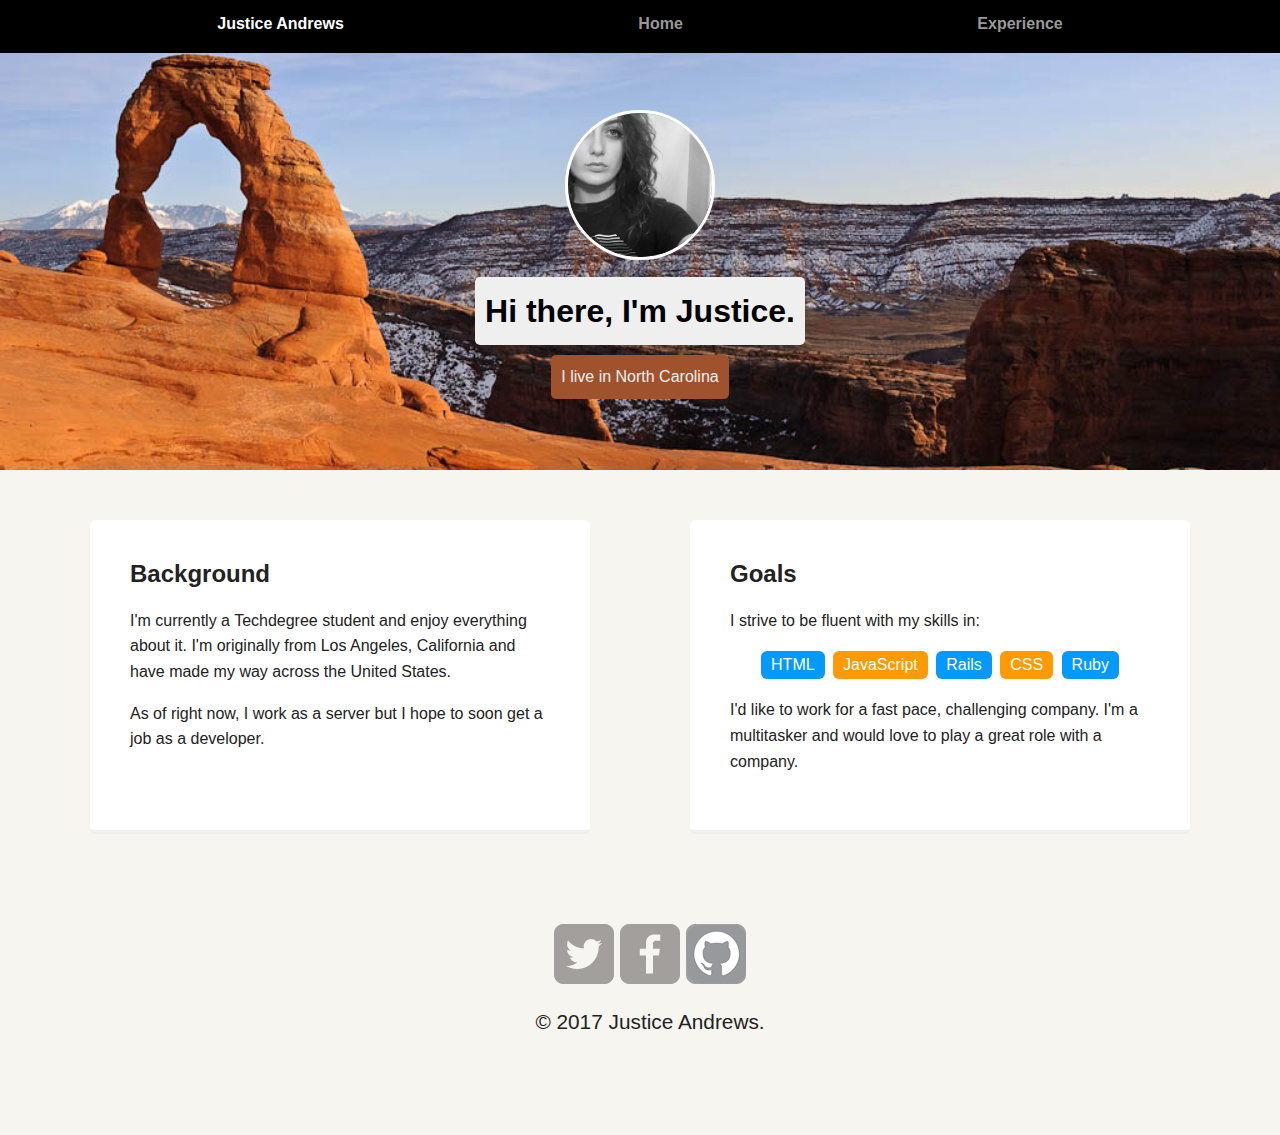
<file: index.html>
<!DOCTYPE html>
  <html>
    <head>
      <meta charset="utf-8">
      <title>Justice Andrews' profile</title>
        <meta name="viewport" content="width=device-width, initial-scale=1.0">
        <link rel="stylesheet" href="styles.css">
   <link href="https://fonts.googleapis.com/css?family=Lora:400,400i,700,700i/Raleway:400,400i,700,700i" rel="stylesheet"></head>
    <body>

      <div class="main-nav">
        <ul class="nav">
            <li><a href="index.html" class="name">Justice Andrews</a></li>
            <li><a href="home.html">Home</a></li>
            <li><a href="experience.html">Experience</a></li>
          </ul>
      </div>

      <header>
            <img src="img/jstce.png" alt="Photograph of Justice Andrews" class="profile-image">
            <h1 class="tag name">Hi there, I'm Justice.</h1>
            <p class="tag location">I live in North Carolina</p>
        </header>

      <main class="flex">
        <div class="card">
          <h2>Background</h2>
          <p>I'm currently a Techdegree student and enjoy everything about it. I'm originally from Los Angeles, California and have made my way across the United States.</p>
          <p>As of right now, I work as a server but I hope to soon get a job as a developer.</p>
        </div>

      <div class="card">
        <h2>Goals</h2>
        <p>I strive to be fluent with my skills in:</p>
        <ul class="skills">
          <li>HTML</li>
          <li>JavaScript</li>
          <li>Rails</li>
          <li>CSS</li>
          <li>Ruby</li>
        </ul>
        <p>I'd like to work for a fast pace, challenging company. I'm a multitasker and would love to play a great role with a company.</p>
      </div>

    </main>
      <footer>
                <a href="http://twitter.com/JusticeNaomiA"><img src="img/twitter-wrap.png" alt="Twitter Logo"></a>
                <a href="http://facebook.com/JusticeNAndrews"><img src="img/facebook-wrap.png" alt="Facebook Logo"></a>
                <a href="http://github.com/justicenaomi"><img src="img/github-wrap.png" alt="Github logo"></a>
                <p>&copy; 2017 Justice Andrews.</p>
        </footer>
      </body>
    </html>
</file>
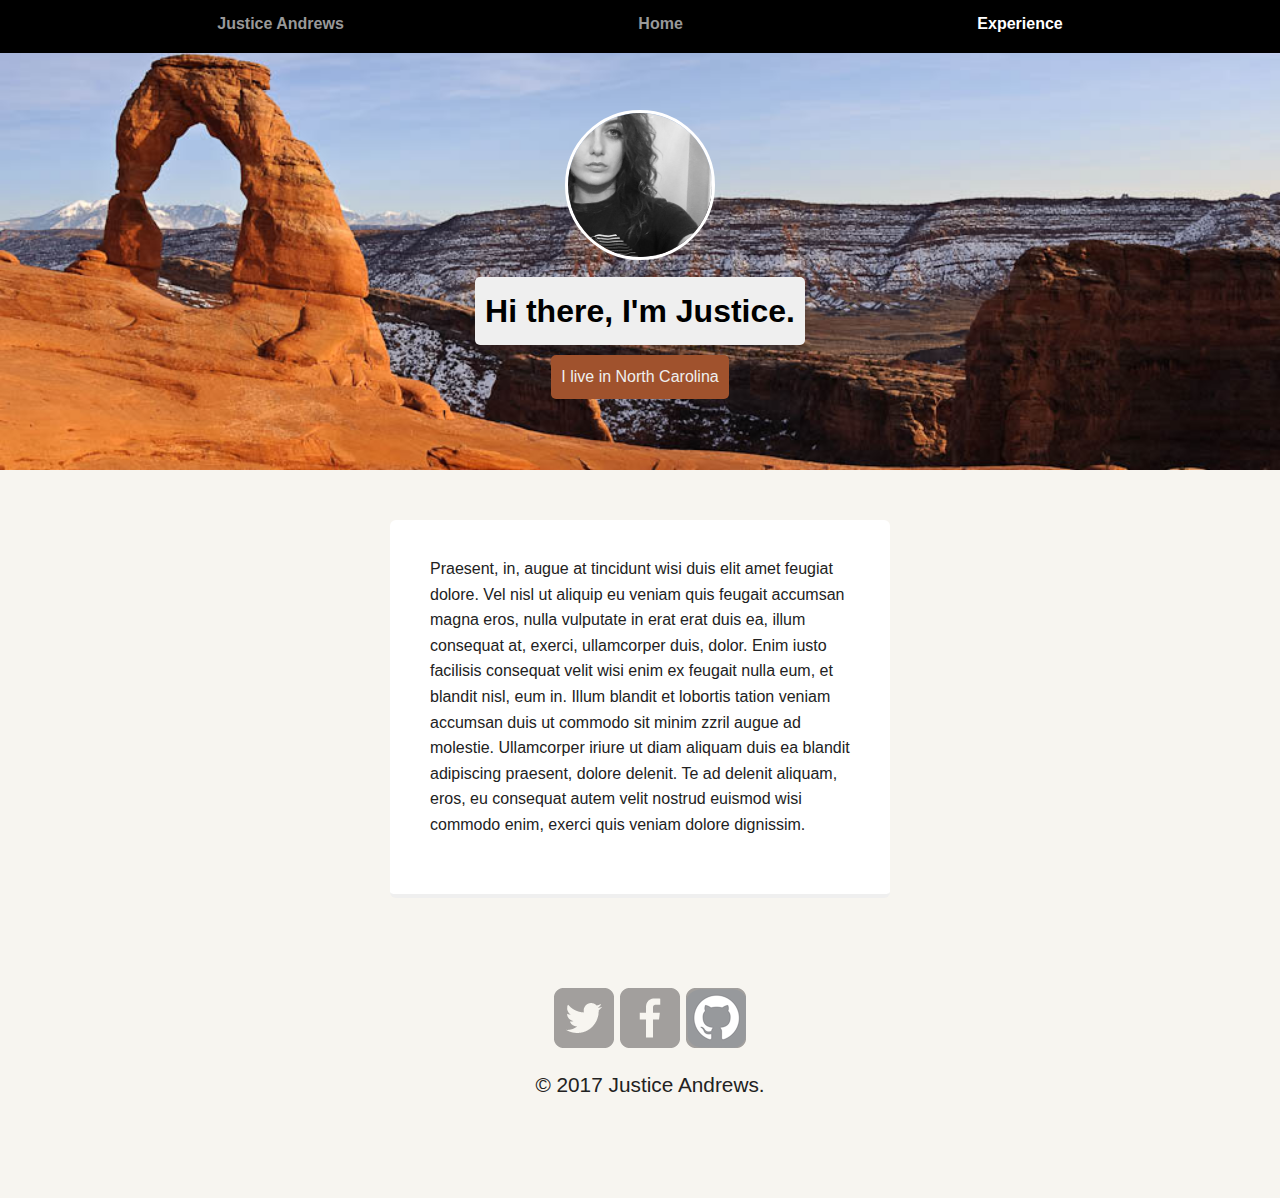
<file: experience.html>
<!DOCTYPE html>
  <html>
    <head>
      <meta charset="utf-8">
      <title>Justice Andrews' profile</title>
        <meta name="viewport" content="width=device-width, initial-scale=1.0">
        <link rel="stylesheet" href="styles.css">
   <link href="https://fonts.googleapis.com/css?family=Lora:400,400i,700,700i/Raleway:400,400i,700,700i" rel="stylesheet"></head>
    <body>

      <div class="main-nav">
        <ul class="nav">
            <li><a href="index.html">Justice Andrews</a></li>
            <li><a href="home.html">Home</a></li>
            <li><a href="experience.html" class="name">Experience</a></li>
          </ul>
      </div>

      <header>
            <img src="img/jstce.png" alt="Photograph of Justice Andrews" class="profile-image">
            <h1 class="tag name">Hi there, I'm Justice.</h1>
            <p class="tag location">I live in North Carolina</p>
        </header>

      <main class="flex">
        <div class="card">
          <p>Praesent, in, augue at tincidunt wisi duis elit amet feugiat dolore. Vel nisl ut aliquip eu veniam quis feugait accumsan magna eros, nulla vulputate in erat erat duis ea, illum consequat at, exerci, ullamcorper duis, dolor. Enim iusto facilisis consequat velit wisi enim ex feugait nulla eum, et blandit nisl, eum in. Illum blandit et lobortis tation veniam accumsan duis ut commodo sit minim zzril augue ad molestie.

Ullamcorper iriure ut diam aliquam duis ea blandit adipiscing praesent, dolore delenit. Te ad delenit aliquam, eros, eu consequat autem velit nostrud euismod wisi commodo enim, exerci quis veniam dolore dignissim.</p>

        </div>
    </main>
      <footer>
                <a href="http://twitter.com/JusticeNaomiA"><img src="img/twitter-wrap.png" alt="Twitter Logo" class="social-icon"></a>
                <a href="http://facebook.com/JusticeNAndrews"><img src="img/facebook-wrap.png" alt="Facebook Logo" class="social-icon"></a>
                <a href="http://github.com/justicenaomi"><img src="img/github-wrap.png" alt="Github logo"></a>
                <p>&copy; 2017 Justice Andrews.</p>
        </footer>
      </body>
    </html>
</file>
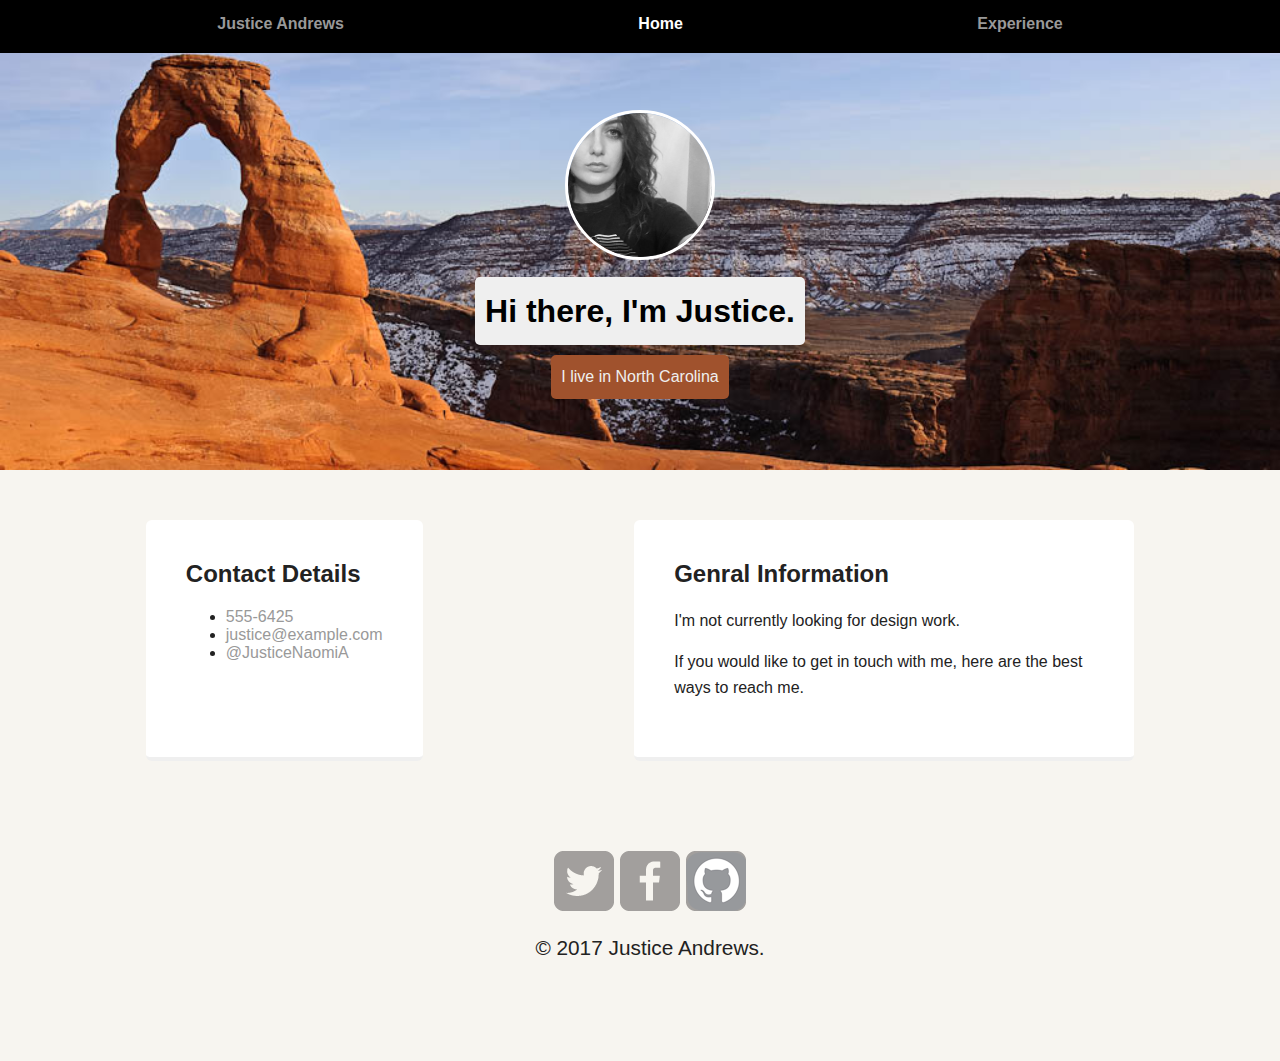
<file: home.html>
<!DOCTYPE html>
  <html>
    <head>
      <meta charset="utf-8">
      <title>Justice Andrews' profile</title>
        <meta name="viewport" content="width=device-width, initial-scale=1.0">
        <link rel="stylesheet" href="styles.css">
   <link href="https://fonts.googleapis.com/css?family=Lora:400,400i,700,700i/Raleway:400,400i,700,700i" rel="stylesheet"></head>
    <body>

      <div class="main-nav">
        <ul class="nav">
            <li><a href="index.html">Justice Andrews</a></li>
            <li><a href="home.html" class="name">Home</a></li>
            <li><a href="experience.html">Experience</a></li>
          </ul>
      </div>

      <header>
            <img src="img/jstce.png" alt="Photograph of Justice Andrews" class="profile-image">
            <h1 class="tag name">Hi there, I'm Justice.</h1>
            <p class="tag location">I live in North Carolina</p>
        </header>

      <main class="flex">
        <div class="card">
          <h2>Contact Details</h2>
        <ul class="contact-info">
          <li class="phone"><a class="one" href="tel:555-6425">555-6425</a></li>
          <li class="mail"><a class="one" href="mailto:justice@example.com">justice@example.com</a></li>
          <li class="twitter"><a class="one" href="http://twitter.com/intent/tweet?screen_name=JusticeNaomiA">@JusticeNaomiA</a></li>
      </ul>
        </div>

      <div class="card">
        <h2>Genral Information</h2>
        <p>I'm not currently looking for design work.</p>

        <p>If you would like to get in touch with me, here are the best ways to reach me.</p>
      </div>

    </main>
      <footer>
                <a href="http://twitter.com/JusticeNaomiA"><img src="img/twitter-wrap.png" alt="Twitter Logo" class="social-icon"></a>
                <a href="http://facebook.com/JusticeNAndrews"><img src="img/facebook-wrap.png" alt="Facebook Logo" class="social-icon"></a>
                <a href="http://github.com/justicenaomi"><img src="img/github-wrap.png" alt="Github logo"></a>
                <p>&copy; 2017 Justice Andrews.</p>
        </footer>
      </body>
    </html>
</file>
<file: styles.css>
/* Global Layout Set-up */
* {
  box-sizing: border-box;
}

body {
  margin: 0;
  padding: 0;
  text-align: center;
  font-family: 'Roboto', sans-serif;
  color: #222;
  background: #f7f5f0;
}
/* Link Styles */

a {
  text-decoration: none;
  color: #999;
}
a:hover {
  color: #6633ff;
}

/* Section Styles */

.main-nav {
  width: 100%;
  background: black;
  min-height: 30px;
  padding: 10px;
  position: fixed;
  text-align: center;
}
.nav {
  display: flex;
  justify-content: space-around;
  font-weight: 700;
  list-style-type: none;
  margin: 0 auto;
  padding: 0;
}

.nav .name {
    display: block;
    margin-right: auto;
    color: white;
  }

.nav li {
  padding: 5px 10px 10px 10px;
}
.nav a {
  transition: all .5s;
}
.nav a:hover {
  color: white
}

header {
  text-align: center;
  background: url('img/arch.jpg') no-repeat top center ;
  background-size: cover;
  overflow: hidden;
  padding-top: 60px;
}
header {
  line-height: 1.5;
}
header .profile-image {
  margin-top: 50px;
  width: 150px;
  height: 150px;
  border-radius: 50%;
  border: 3px solid white;
  transition: all .5s;
}
header .profile-image:hover {
  transform: scale(1.2) rotate(5deg);
}
.tag {
  background-color: #efefef;
  color: black;
  padding: 10px;
  border-radius: 5px;
  display: table;
  margin: 10px auto;
}
.location {
  background-color: #a0522d;
  color: #efefef;
}
.card {
  margin: 30px;
  padding: 20px 40px 40px;
  max-width: 500px;
  text-align: left;
  background: #fff;
  border-bottom: 4px solid #efefef;
  border-radius: 6px;
  transition: all .5s;
}
.card:hover {
  border-color: #a0522d;
}

ul.skills {
  padding: 0;
  text-align: center;
}

.skills li {
  border-radius: 6px;
  display: inline-block;
  background: #ff9904;
  color: white;
  padding: 5px 10px;
  margin: 2px;
}

.skills li:nth-child(odd) {
  background: #0399ff;
}

footer {
  width: 100%;
  min-height: 30px;
  padding: 20px 0 40px 20px;
}

footer .copyright {
  top: -8px;
  font-size: .75em;
}

footer ul {
  list-style-type: none;
  margin: 0;
  padding: 0;
}

footer ul li {
  display: inline-block;
}

a.social {
  display: inline-block;
  text-indent: -9999px;
  margin-left: 5px;
  width: 30px;
  height: 30px;
  background-size: 30px 30px;
  opacity: .4;
  transition: all .5s;
}
a.social:hover {
  opacity: 1;
}
.clearfix {
  clear: both;
}

/* Styles for larger screens */
@media screen and (min-width: 720px) {

  .flex {
      display: -ms-flexbox;
      display: flex;
      max-width: 1200px;
      -ms-flex-pack: distribute;
      justify-content: space-around;
      margin: 0 auto;
  }

  header {
    min-height: 470px;
  }

  .nav {
    max-width: 1200px;
    padding: 0 30px;
  }


  main {
    padding-top: 20px;
  }

  main p {
    line-height: 1.6em;
  }

  footer {
    font-size: 1.3em;
    max-width: 1200px;
    margin: 40px auto;
  }

}
</file>
